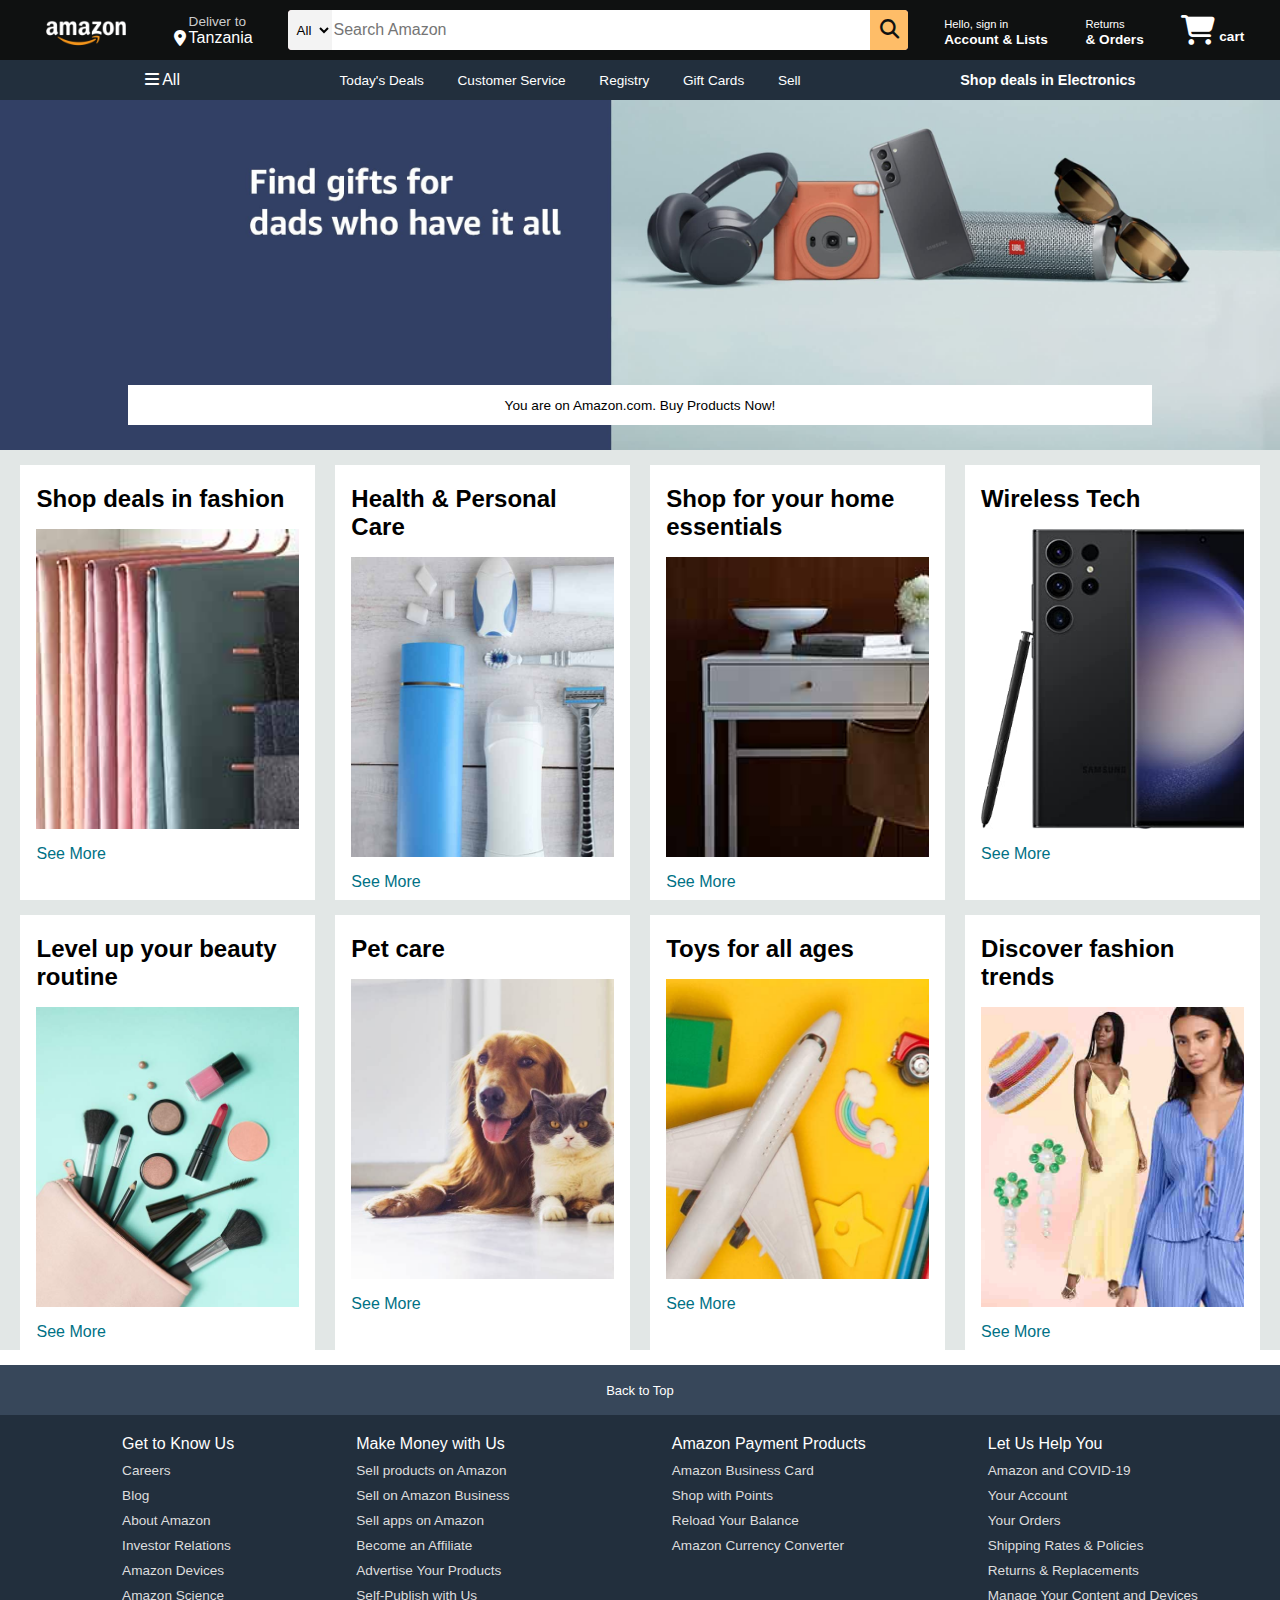
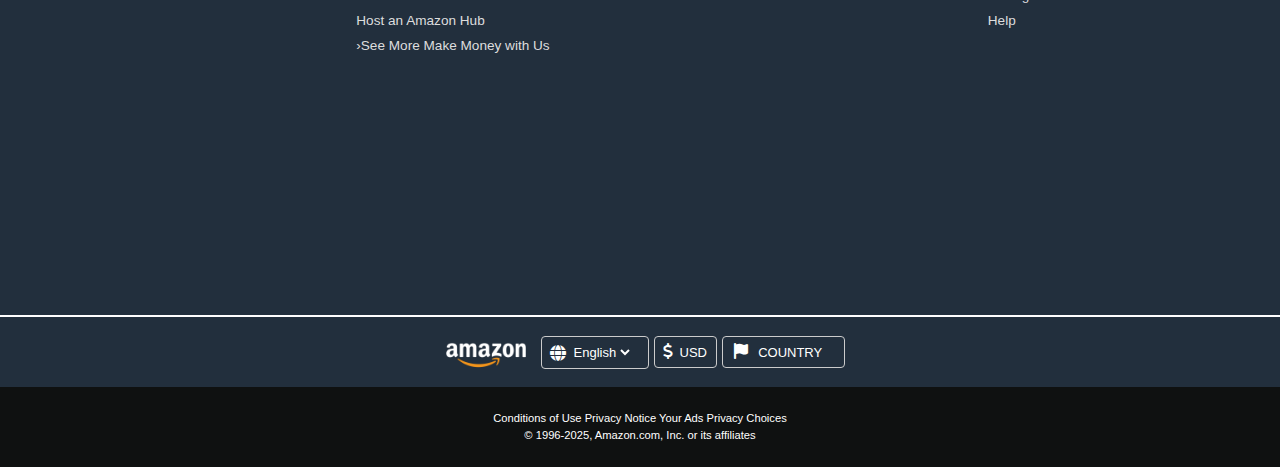
<file: index.html>
<!DOCTYPE html>
<html lang="en">
<head>
    <meta charset="UTF-8">
    <meta name="viewport" content="width=device-width, initial-scale=1.0">
    <title>Amazon</title>
    <link rel="stylesheet" href="https://cdnjs.cloudflare.com/ajax/libs/font-awesome/6.7.2/css/all.min.css" integrity="sha512-Evv84Mr4kqVGRNSgIGL/F/aIDqQb7xQ2vcrdIwxfjThSH8CSR7PBEakCr51Ck+w+/U6swU2Im1vVX0SVk9ABhg==" crossorigin="anonymous" referrerpolicy="no-referrer" />
    <link rel="stylesheet" href="style.css">
</head>

<body>
    <header>
        <div class="navbar">
            <div class="nav-logo border">
                <div class="logo"></div>
            </div>

            <div class="nav-address border">
                <p class="add-first">Deliver to</p>
                <div class="add-icon">
                    <i class="fa-solid fa-location-dot"></i>
                    <p class="add-sec">Tanzania</p>
                </div>
            </div>

            <div class="nav-search">
                <select class="search-select">
                    <option>All</option>
                </select>
                <input placeholder="Search Amazon" class="search-input">
                <div class="search-icon">
                    <i class="fa-solid fa-magnifying-glass"></i>
                </div>

            </div>

            <div class="nav-signin border">
                <p><span>Hello, sign in</span></p>
                <p class="nav-sec">Account & Lists</p>
            </div>

            <div class="nav-return border">
                <p><span>Returns</span></p>
                <p class="nav-sec">& Orders</p>
            </div>
            
            <div class="nav-cart border">
                <i class="fa-solid fa-cart-shopping"></i>
                cart
            </div>
        </div>

        <div class="panel">
            <div class="panel-all">
                <i class="fa-solid fa-bars"></i>
                    All
            </div>

            <div class="panel-ops">
                <p>Today's Deals</p>
                <p>Customer Service</p>
                <p>Registry</p>
                <p>Gift Cards</p>
                <p>Sell</p>
            </div>

            <div class="panel-deals">
                Shop deals in Electronics
            </div>
        </div>
    </header>

    <div class="hero-section">
        <div class="hero-msg">
            <p>You are on Amazon.com. Buy Products Now!</p>
        </div>
    </div>

    <div class="shop-section">
        <div class="box">
            <div class="box-content">
                <h2>Shop deals in fashion</h2>
                <div class="box-img" style="background-image: url('box1_image.jpg');"></div>
                <p>See More</p>
            </div>
        </div>
        
        <div class="box">
            <div class="box-content">
                <h2>Health & Personal Care</h2>
                <div class="box-img" style="background-image: url('box2_image.jpg');"></div>
                <p>See More</p>
            </div>
        </div>

        <div class="box">
            <div class="box-content">
                <h2>Shop for your home essentials</h2>
                <div class="box-img" style="background-image: url('box3_image.jpg');"></div>
                <p>See More</p>
            </div>
        </div>

        <div class="box">
            <div class="box-content">
                <h2>Wireless Tech</h2>
                <div class="box-img" style="background-image: url('box4_image.jpg');"></div>
                <p>See More</p>
            </div>
        </div>

        <div class="box">
            <div class="box-content">
                <h2>Level up your beauty routine</h2>
                <div class="box-img" style="background-image: url('box5_image.jpg');"></div>
                <p>See More</p>
            </div>
        </div>
        
        <div class="box">
            <div class="box-content">
                <h2>Pet care</h2>
                <div class="box-img" style="background-image: url('box6_image.jpg');"></div>
                <p>See More</p>
            </div>
        </div>

        <div class="box">
            <div class="box-content">
                <h2>Toys for all ages</h2>
                <div class="box-img" style="background-image: url('box7_image.jpg');"></div>
                <p>See More</p>
            </div>
        </div>

        <div class="box">
            <div class="box-content">
                <h2>Discover fashion trends</h2>
                <div class="box-img" style="background-image: url('box8_image.jpg');"></div>
                <p>See More</p>
            </div>
        </div>
    </div>

    <footer>
        <div class="foot-panel1">
            Back to Top
        </div>

        <div class="foot-panel2">
            <ul>
                <p>Get to Know Us</p>
                <a>Careers</a>
                <a>Blog</a>
                <a>About Amazon</a>
                <a>Investor Relations</a>
                <a>Amazon Devices</a>
                <a>Amazon Science</a>
            </ul>

            <ul>
                <p>Make Money with Us</p>
                <a>Sell products on Amazon</a>
                <a>Sell on Amazon Business</a>
                <a>Sell apps on Amazon</a>
                <a>Become an Affiliate</a>
                <a>Advertise Your Products</a>
                <a>Self-Publish with Us</a>
                <a>Host an Amazon Hub</a>
                <a>›See More Make Money with Us</a>
            </ul>

            <ul>
                <p>Amazon Payment Products</p>
                <a>Amazon Business Card</a>    
                <a>Shop with Points</a>
                <a>Reload Your Balance</a>
                <a>Amazon Currency Converter</a>
            </ul>

            <ul>
                <p>Let Us Help You</p>
                <a>Amazon and COVID-19</a>
                <a>	Your Account</a>
                <a>Your Orders</a>
                <a>Shipping Rates & Policies</a>
                <a>Returns & Replacements</a>
                <a>Manage Your Content and Devices</a>
                <a>Help</a>
            </ul>

            
        </div>

        <div class="foot-panel3">
            <div class="logo"></div>
            
            <div class="nav-footer-line">
                <div class="lang-container">
                    <div class="lang-icon">
                        <i class="fa-solid fa-globe"></i>
                    </div>
    
                    <div class="lang-search">
                        <select class="select-lang">
                            <option>English</option>
                            <option>French</option>
                        </select>
                    </div>
                </div>

                <div class="currency-container">
                    <div class="curr-icon">
                        <i class="fa-solid fa-dollar-sign"></i>
                    </div>
                    <div class="curr-text">USD</div>
                </div>

                <div class="country-container">
                    <div class="cou-icon">
                        <i class="fa-solid fa-flag"></i>
                    </div>
                    <div class="cou-text">COUNTRY</div>
                </div>
            </div>
        </div>

        <div class="foot-panel4">
            <div class="pages">
                <a>Conditions of Use</a>
                <a>Privacy Notice</a>
                <a>Your Ads Privacy Choices</a>
            </div>

            <div class="copyright">
                © 1996-2025, Amazon.com, Inc. or its affiliates
            </div>
        </div>
    </footer>  
</body>
</html>
</file>
<file: style.css>
* {
    margin: 0;
    font-family: Arial, Helvetica, sans-serif;
    border: border-box;
}

.navbar {
    height: 60px;
    background-color: #0f1111;
    color:white;
    display:flex;
    align-items: center;
    justify-content: space-evenly;
}

.nav-logo{
    height: 50px;
    width: 100px;
}

.logo{
    background-image: url("amazon_logo.png");
    background-size: cover;
    height: 50px;
    width: 100px;
}

.border{
    border: 2px solid transparent;
}

.border:hover{
    border: 2px solid white;
}

.add-first{
    color: #cccccc;
    font-size: 0.85rem;
    margin-left: 15px;
}

.add-sec{
    font-size: 1rem;
    margin-left: 3px;
}

.add-icon{
    display:flex;
    align-items: center;
}

.nav-search{
    display: flex;
    justify-content: space-evenly;
    background-color: pink;
    width: 620px;
    height: 40px;
    border-radius: 4px;
}

.search-select{
    width:50px;
    background-color: #f3f3f3;
    text-align: center;
    border-top-left-radius: 4px;
    border-bottom-left-radius: 4px;
    border: none;
}

.search-input{
    width: 100%;
    font-size: 1rem;
    border:none;
}

.search-icon{
    width:45px;
    display:flex;
    justify-content: center;
    align-items: center;
    font-size: 1.2rem;
    background-color: #febd68;
    border-top-right-radius: 4px;
    border-bottom-right-radius: 4px;
    color: #0f1111;
}

.nav-search:hover{
    border: 2px solid orange;
}

span{
    font-size: 0.7rem;
}

.nav-sec{
    font-size: 0.85rem;
    font-weight: 700;
}

.nav-cart i {
    font-size: 30px;
}

.nav-cart {
    font-size: 0.85rem;
    font-weight: 700;
}

.panel {
    height: 40px;
    background-color: #222f3d;
    display: flex;
    color: white;
    align-items: center;
    justify-content: space-evenly;
}

.panel-ops p {
    display: inline;
    margin: 0 15px;
}

.panel-ops {
    width: 70;
    font-size: 0.85rem;
}

.panel-deals {
    font-size: 0.9rem;
    font-weight: 700;
}

.hero-section {
    height: 350px;
    background-size: cover;
    background-image: url("hero_image.jpg");
    display: flex;
    justify-content: center;
    align-items: flex-end;
}

.hero-msg {
    background-color: white;
    color:black;
    height: 40px;
    display: flex;
    align-items: center;
    justify-content: center;
    font-size: 0.85rem;
    width: 80%;
    margin-bottom: 25px;
}

.shop-section {
    display: flex;
    flex-wrap: wrap;
    justify-content: space-evenly;
    background-color: #e2e7e6;
}

.box {
    height: 400px;
    width: 23%;
    background-color: white;
    padding: 20px 0px 15px;
    margin-top: 15px;
}

.box-img {
    height: 300px;
    background-size: cover;
    margin-top: 1rem;
    margin-bottom: 1rem;
}

.box-content {
    margin-left: 1rem;
    margin-right: 1rem;
}

.box-content p {
    color: #007185;
}

footer {
    margin-top: 15px;
}

.foot-panel1 {
    background-color: #37475a;
    color: white;
    height: 50px;
    display: flex;
    justify-content: center;
    align-items: center;
    font-size: 13px;
}

.foot-panel2 {
    background-color: #222f3d;
    color: white;
    height: 500px;
    display: flex;
    justify-content: space-evenly;
}

ul {
    margin-top: 20px;
}

ul a {
    display: block;
    font-size: 0.85rem;
    margin-top: 10px;
    color: #dddddd;
}

.foot-panel3 {
    background-color: #222f3d;
    color: white;
    border-top: 2px solid white;
    height: 70px;
    display: flex;
    justify-content: center;
    align-items: center;
}

.logo {
    background-image: url("amazon_logo.png");
    background-size: cover;
    height: 50px;
    width: 100px;
}

.lang-container {
    width: 80px;
    height: 19px;
    border: 1px solid #cccccc;
    padding: 6px 18px 6px 8px;
    background-color: transparent;
    color: white;
    margin-left: 5px;
    display: flex;
    align-items: center;
    justify-content: space-evenly;
    border-radius: 4px;
}

.lang-icon {
    width:15px;
    height:15px;
    margin-right: 5px;
    font-size: 1rem;
}

.select-lang {
    font-size: 13px;
    display: flex;
    border: none;
    background-color: transparent;
    color: white;
}

.currency-container {
    width: 35px;
    height: 18px;
    border: 1px solid #cccccc;
    padding: 6px 18px 6px 8px;
    background-color: transparent;
    color: white;
    margin-left: 5px;
    display: flex;
    align-items: center;
    justify-content: space-evenly;
    border-radius: 4px;
}

.curr-icon{
    font-size: 1rem;
}

.curr-text {
    padding-left: 7px;
    font-size: 13px;
    display: flex;
}

.country-container {
    width: 95px;
    height: 18px;
    border: 1px solid #cccccc;
    padding: 6px 18px 6px 8px;
    background-color: transparent;
    color: white;
    margin-left: 5px;
    display: flex;
    align-items: center;
    justify-content: space-evenly;
    border-radius: 4px;
}

.cou-icon{
    font-size: 1rem;
}

.cou-text {
    padding-left: 7px;
    font-size: 13px;
    display: flex;
}

.nav-footer-line {
    display: flex;
    justify-content: center;
    align-items: center;
}

.foot-panel4 {
    background-color: #0f1111;
    color: white;
    height: 80px;
    font-size: 0.7rem;
    text-align: center;
    /*display: flex;
    justify-content: center;
    align-items: center;*/
}

.pages {
    padding-top: 25px;
}

.copyright {
    padding-top: 5px;
    font-size: 0.7rem;
    text-align: center;
}
</file>
